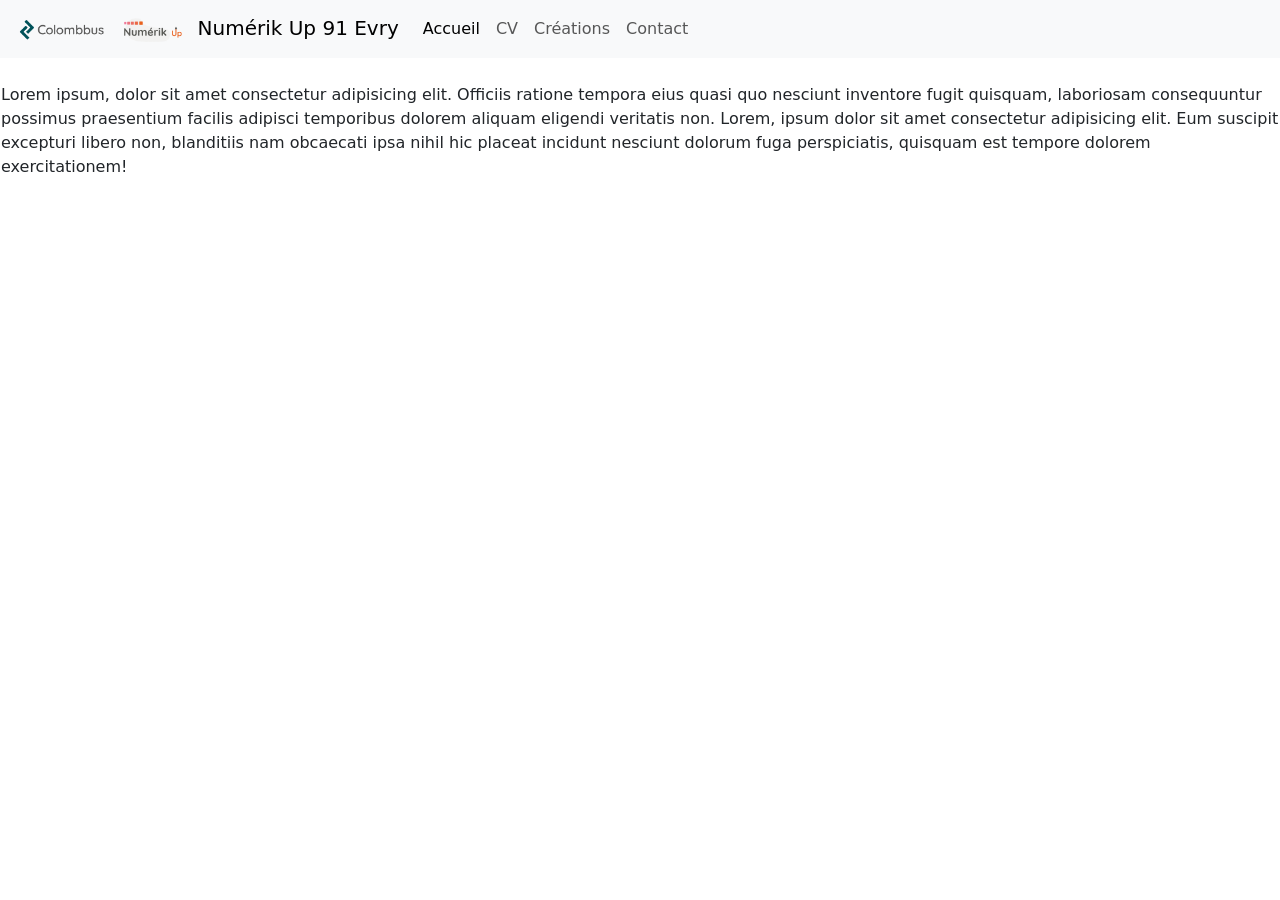
<file: index.html>
<!DOCTYPE html>
<html lang="fr">

<head>
    <meta charset="UTF-8">
    <meta name="viewport" content="width=device-width, initial-scale=1.0">
    <title>Numérik Up</title>
    <link rel="preconnect" href="https://fonts.googleapis.com">
    <link rel="preconnect" href="https://fonts.gstatic.com" crossorigin>
    <link
        href="https://fonts.googleapis.com/css2?family=Nunito:ital,wght@0,200..1000;1,200..1000&family=Poppins:ital,wght@0,100;0,200;0,300;0,400;0,500;0,600;0,700;0,800;0,900;1,100;1,200;1,300;1,400;1,500;1,600;1,700;1,800;1,900&family=Quicksand:wght@300..700&display=swap"
        rel="stylesheet">
    <link href="https://cdn.jsdelivr.net/npm/bootstrap@5.3.8/dist/css/bootstrap.min.css" rel="stylesheet"
        integrity="sha384-sRIl4kxILFvY47J16cr9ZwB07vP4J8+LH7qKQnuqkuIAvNWLzeN8tE5YBujZqJLB" crossorigin="anonymous">
    <link rel="stylesheet" href="https://cdn.jsdelivr.net/npm/bootstrap-icons@1.13.1/font/bootstrap-icons.min.css">
</head>

<body>
    <nav class="navbar navbar-expand-lg bg-body-tertiary">
        <div class="container-fluid">
            <a class="navbar-brand" href="Numerik Up.html">
                <img src="Logos/L_Colombbus_hor_trans (1).png" height="30">
                <img src="Logos/Numerik_Up_principal.png" height="30">
                Numérik Up 91 Evry</a>
            <button class="navbar-toggler" type="button" data-bs-toggle="collapse" data-bs-target="#navbarNav"
                aria-controls="navbarNav" aria-expanded="false" aria-label="Toggle navigation">
                <span class="navbar-toggler-icon"></span>
            </button>
            <div class="collapse navbar-collapse" id="navbarNav">
                <ul class="navbar-nav">
                    <li class="nav-item">
                        <a class="nav-link active" aria-current="page" href="Numerik Up.html">Accueil</a>
                    </li>
                    <li class="nav-item">
                        <a class="nav-link" href="cv.html">CV</a>
                    </li>
                    <li class="nav-item">
                        <a class="nav-link" href="creations.html">Créations</a>
                    </li>
                    <li class="nav-item">
                        <a class="nav-link">Contact</a>
                    </li>
                </ul>
            </div>
        </div>
    </nav>
    <br>
    <table>
        <tr>
            <td>
                <p>
                    Lorem ipsum, dolor sit amet consectetur adipisicing elit. Officiis ratione tempora eius quasi quo
                    nesciunt inventore fugit quisquam, laboriosam consequuntur possimus praesentium facilis adipisci
                    temporibus dolorem aliquam eligendi veritatis non.
                    Lorem, ipsum dolor sit amet consectetur adipisicing elit. Eum suscipit excepturi libero non,
                    blanditiis nam obcaecati ipsa nihil hic placeat incidunt nesciunt dolorum fuga perspiciatis,
                    quisquam est tempore dolorem exercitationem!
                </p>
            </td>
        </tr>
    </table>


</body>

</html>
</file>
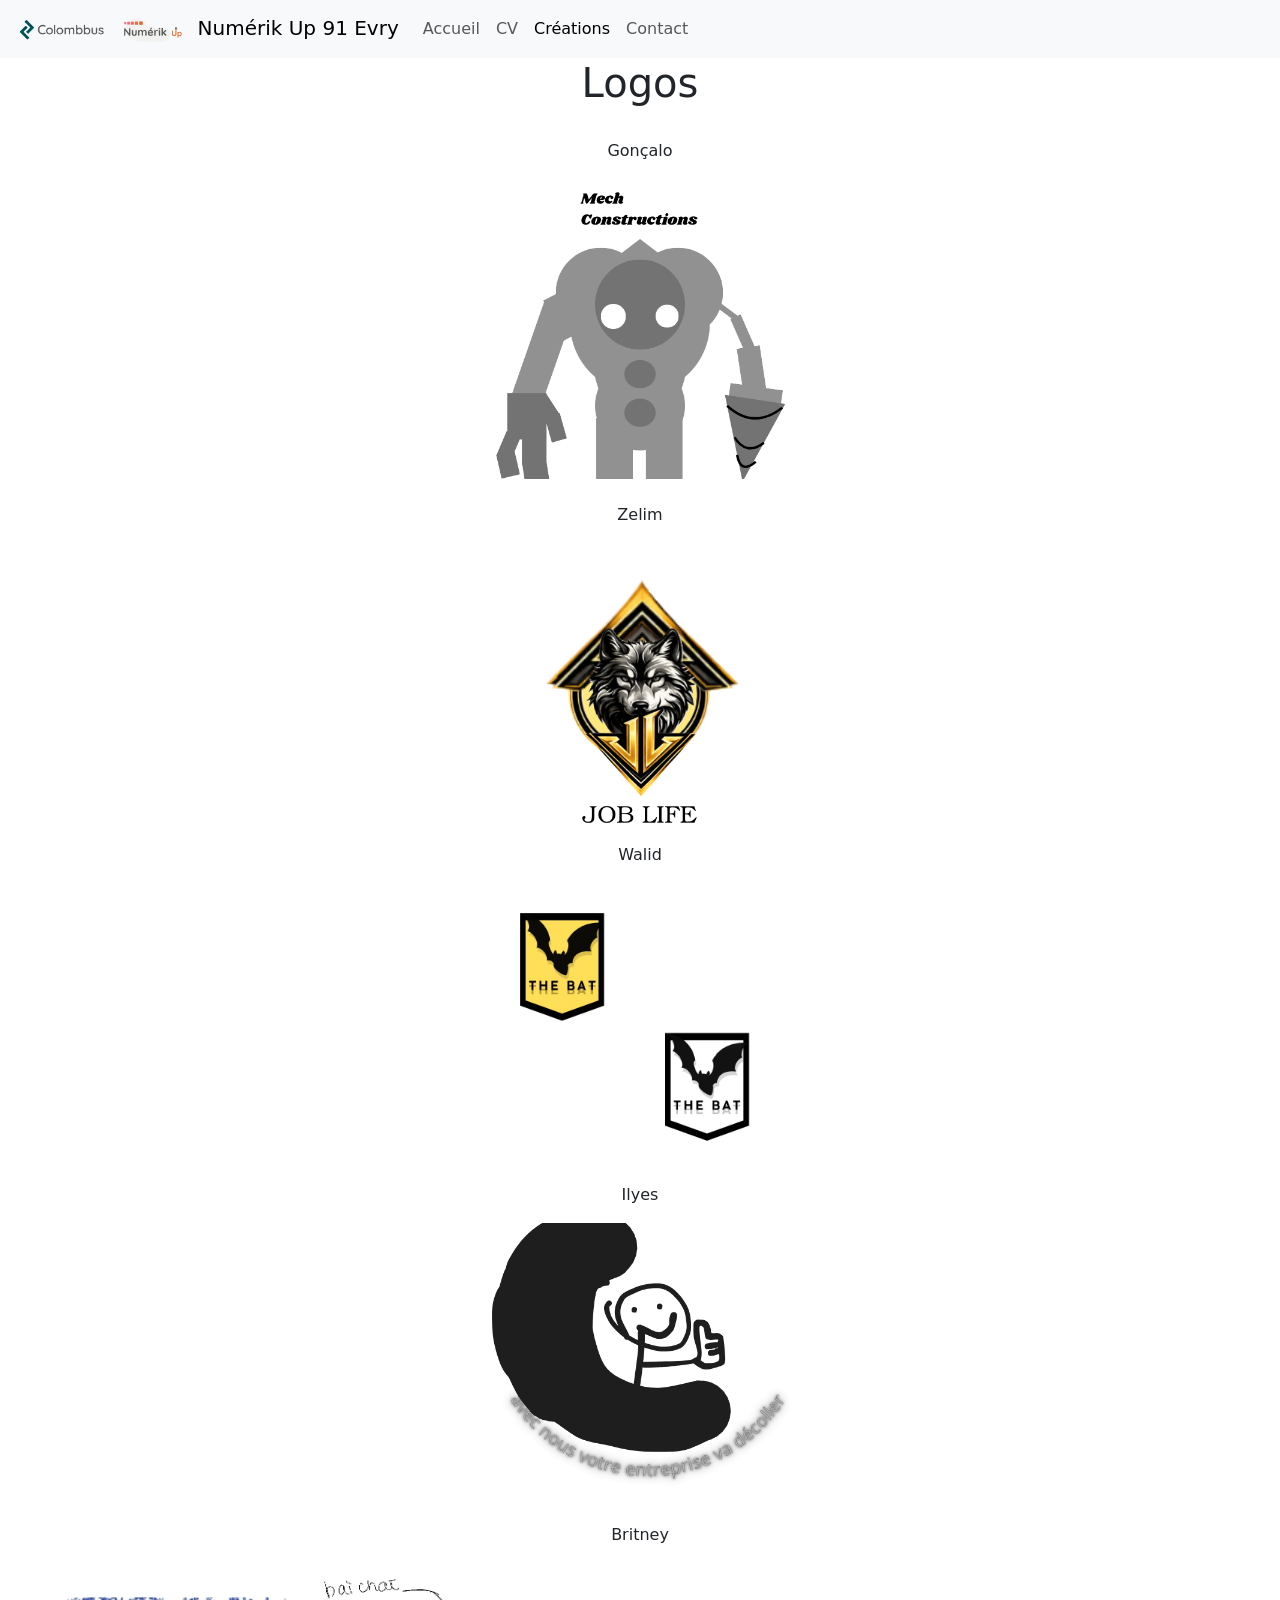
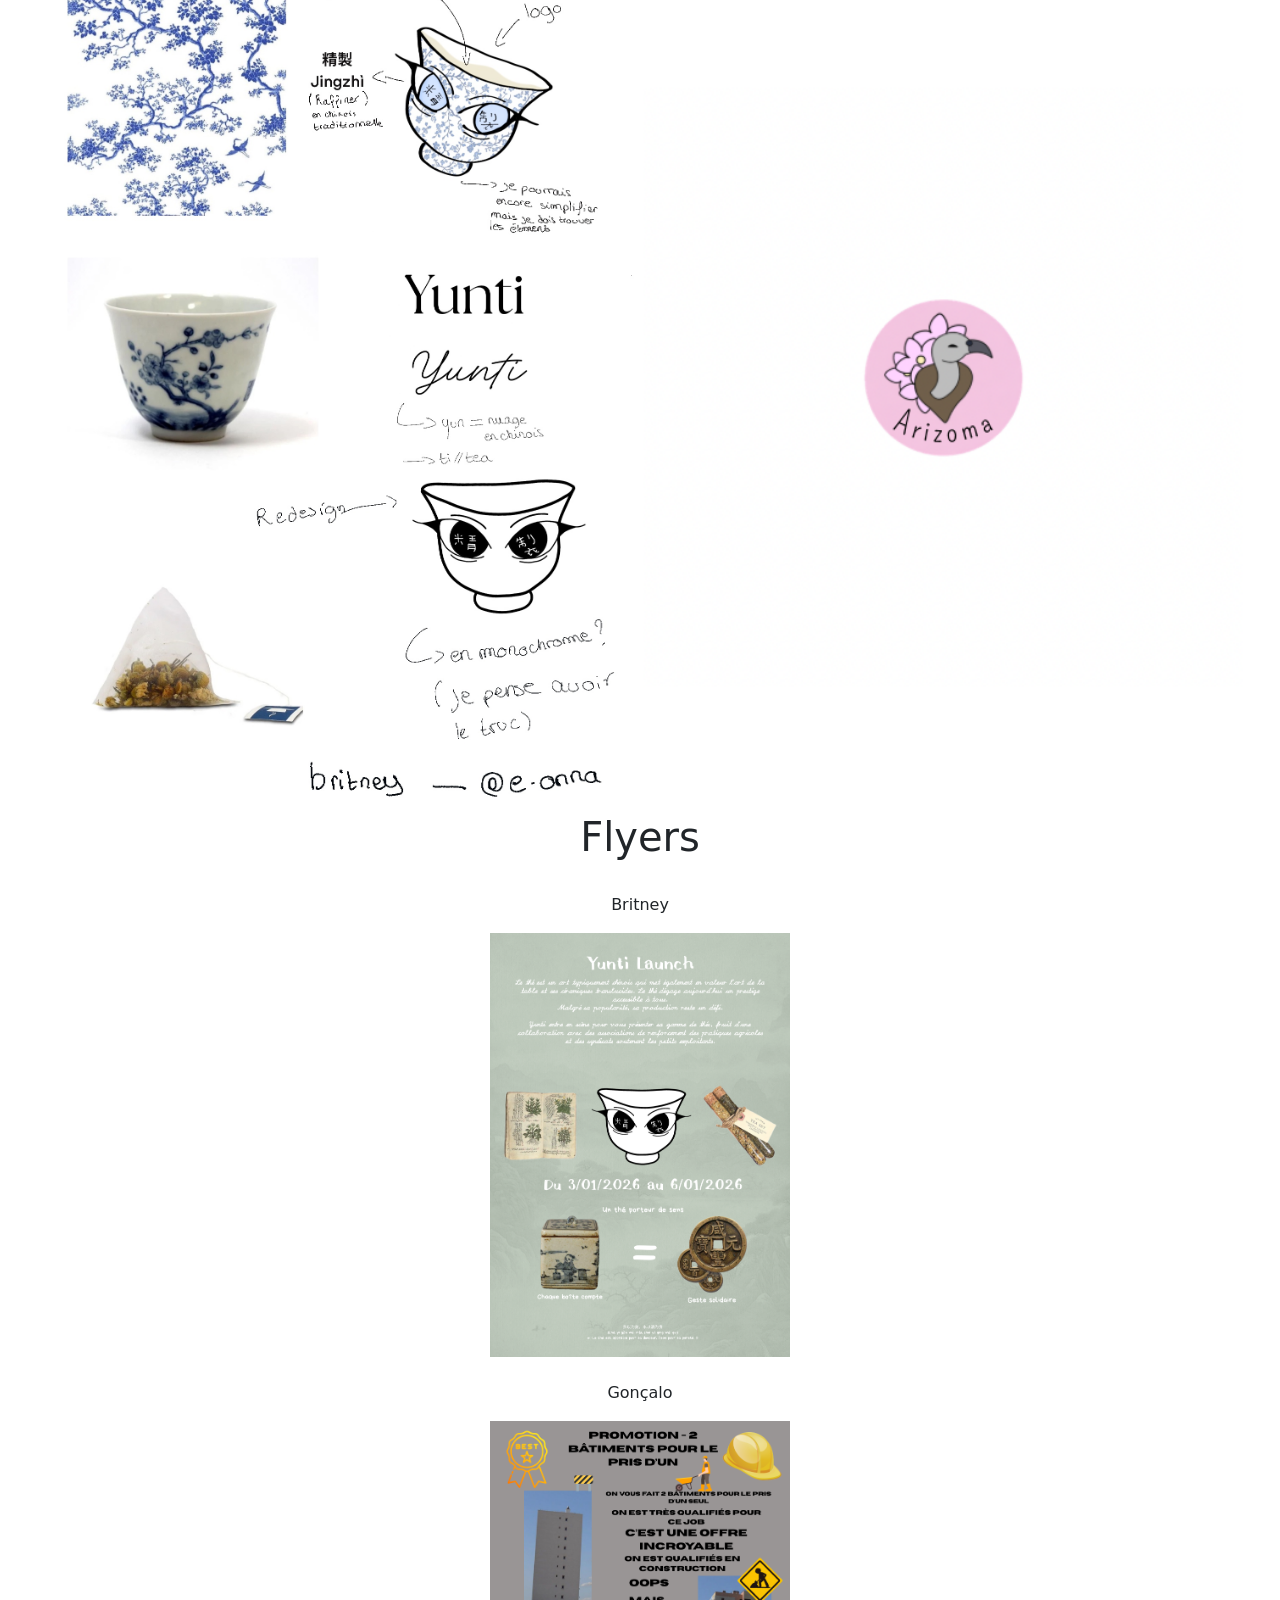
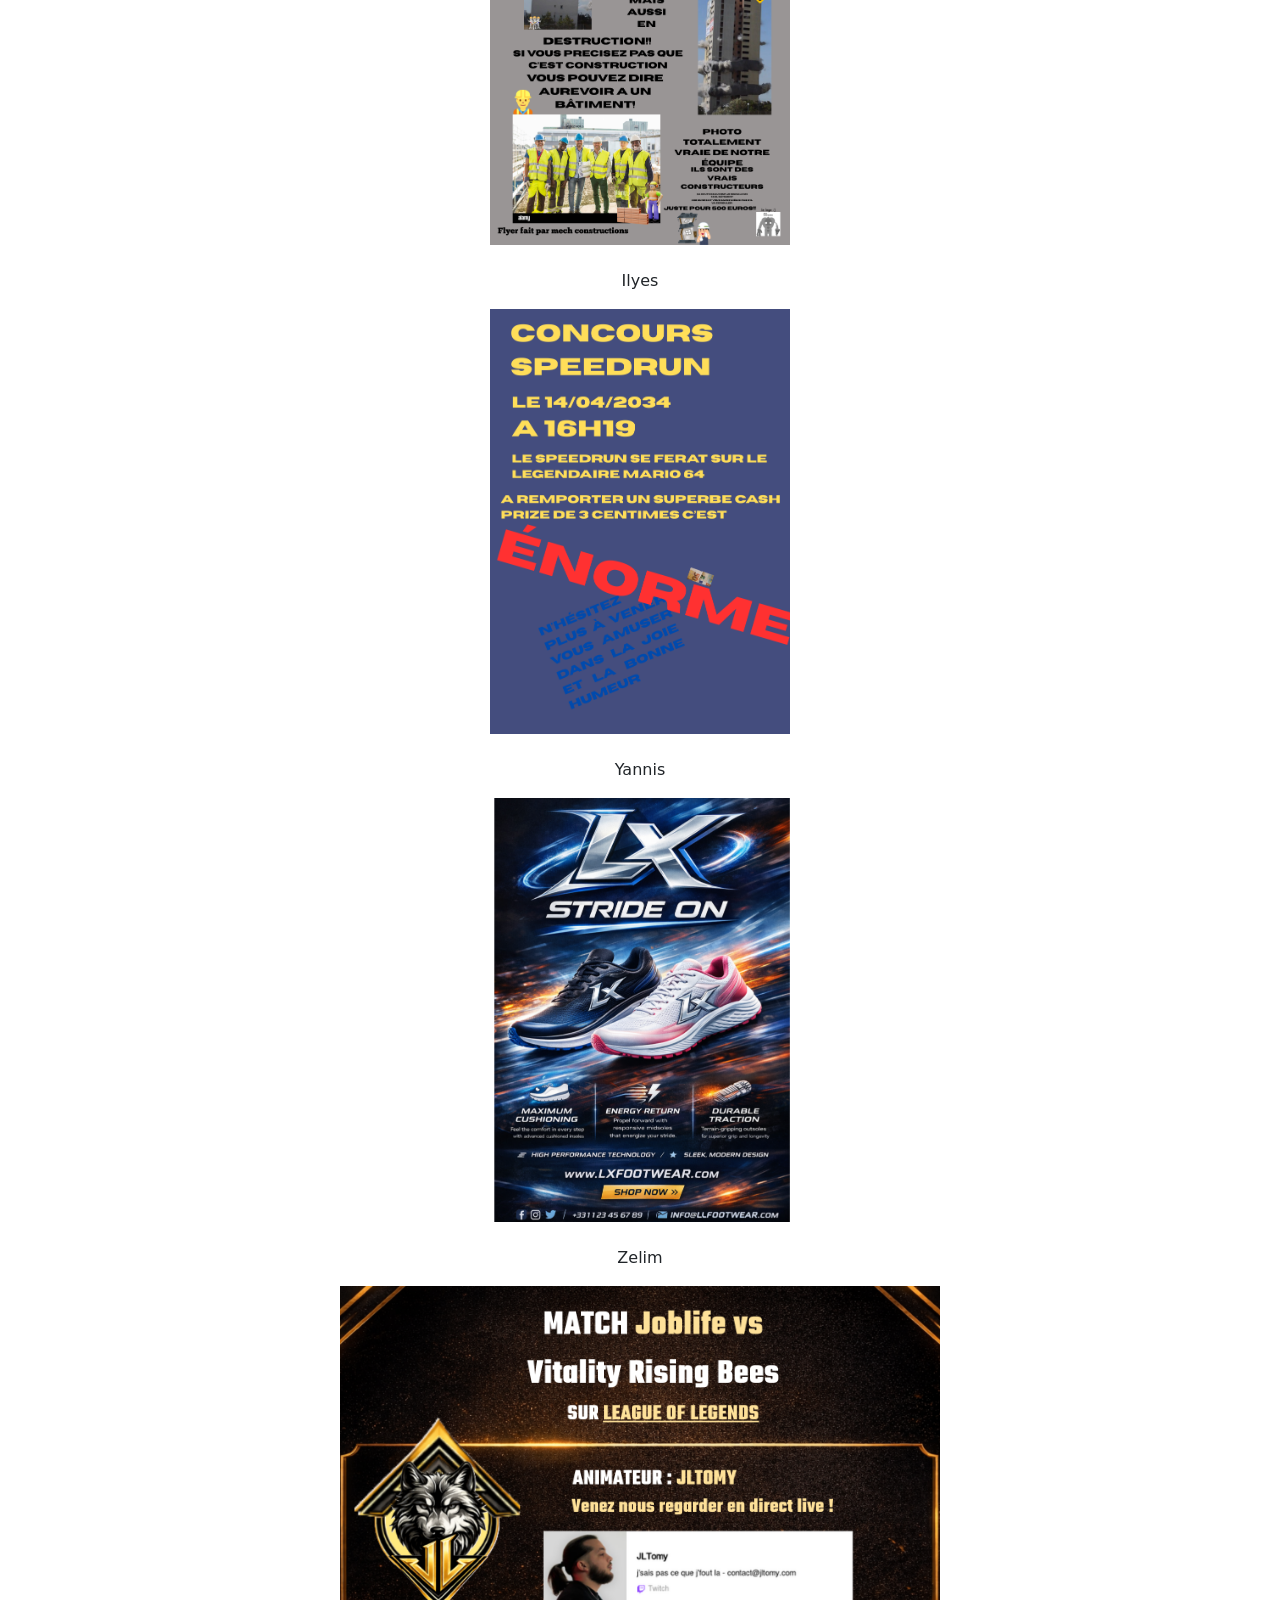
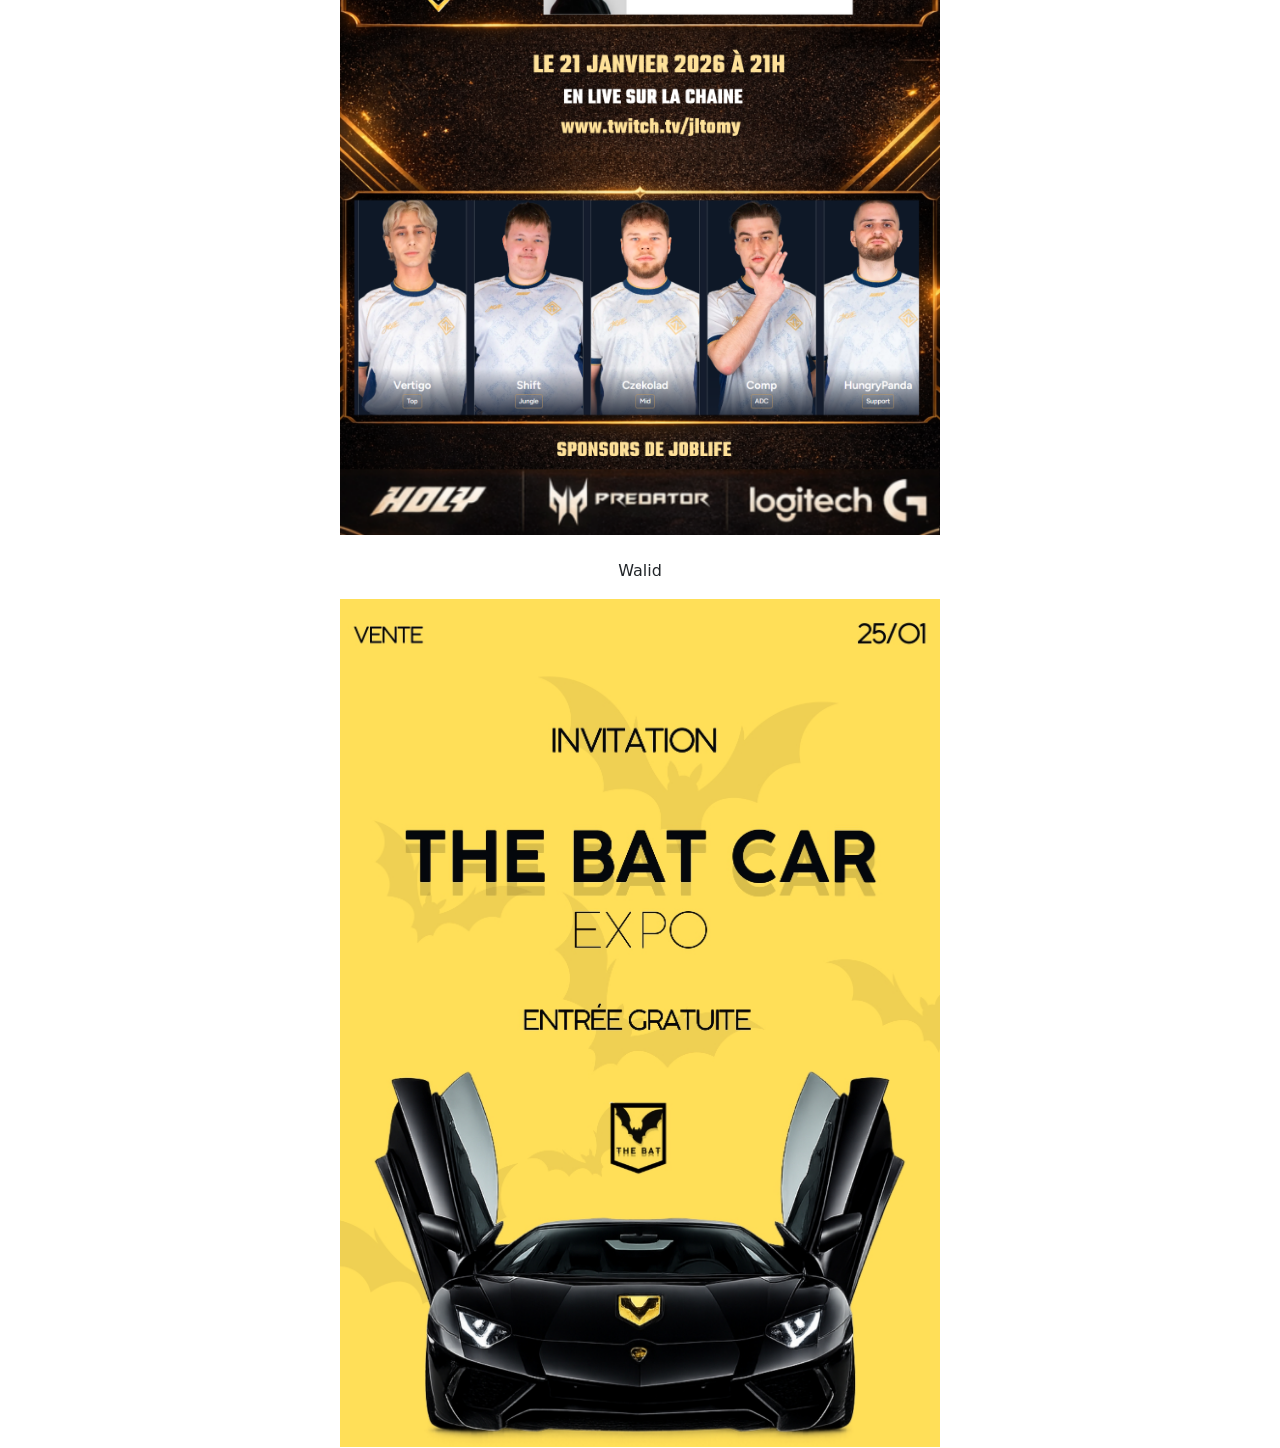
<file: creations.html>
<!DOCTYPE html>
<html lang="fr">

<head>
    <meta charset="UTF-8">
    <meta name="viewport" content="width=device-width, initial-scale=1.0">
    <title>Créations</title>
    <link href="https://cdn.jsdelivr.net/npm/bootstrap@5.3.8/dist/css/bootstrap.min.css" rel="stylesheet"
        integrity="sha384-sRIl4kxILFvY47J16cr9ZwB07vP4J8+LH7qKQnuqkuIAvNWLzeN8tE5YBujZqJLB" crossorigin="anonymous">
    <link rel="stylesheet" href="https://cdn.jsdelivr.net/npm/bootstrap-icons@1.13.1/font/bootstrap-icons.min.css">
</head>

<body>
    <nav class="navbar navbar-expand-lg bg-body-tertiary">
        <div class="container-fluid">
            <a class="navbar-brand" href="Numerik Up.html">
                <img src="Logos/L_Colombbus_hor_trans (1).png" height="30">
                <img src="Logos/Numerik_Up_principal.png" height="30">
                Numérik Up 91 Evry</a>
            <button class="navbar-toggler" type="button" data-bs-toggle="collapse" data-bs-target="#navbarNav"
                aria-controls="navbarNav" aria-expanded="false" aria-label="Toggle navigation">
                <span class="navbar-toggler-icon"></span>
            </button>
            <div class="collapse navbar-collapse" id="navbarNav">
                <ul class="navbar-nav">
                    <li class="nav-item">
                        <a class="nav-link" href="Numerik Up.html">Accueil</a>
                    </li>
                    <li class="nav-item">
                        <a class="nav-link" href="cv.html">CV</a>
                    </li>
                    <li class="nav-item">
                        <a class="nav-link active" aria-current="page" href="creations.html">Créations</a>
                    </li>
                    <li class="nav-item">
                        <a class="nav-link">Contact</a>
                    </li>
                </ul>
            </div>
        </div>
    </nav>
    <table width="100%" align="center" border="0">
        <tr>
            <td align="center">
                <h1>Logos</h1>
                <br>
                <p>Gonçalo</p>
                <img src="Travaux numerik up/Logo/Gonçalo Logo.png" width=" 300px">
                <br>
                <br>
                <p>Zelim</p>
                <img src="Travaux numerik up/Logo/Zelim JOB LIFE.png" width=" 300px">
                <br>
                <p>Walid</p>
                <img src="Travaux numerik up/Logo/walid THE BAT LOGO.jpg" width=" 300px">
                <br>
                <p>Ilyes</p>
                <img src="Travaux numerik up/Logo/Ilyes/1.png" width=" 300px">
                <br>
                <p>Britney</p>
                <img src="Travaux numerik up/Logo/Britney/image0.jpeg" width=" 600px">
                <img src="Travaux numerik up/Logo/Britney/image0.png" width=" 600px">
            </td>
        </tr>
        <tr>
            <td align="center">
                <h1>Flyers</h1>
                <br>
                <p>Britney</p>
                <img src="Travaux numerik up/Flyers - Affiches/Britney image0.png" width=" 300px">
                <br>
                <br>
                <p>Gonçalo</p>
                <img src="Travaux numerik up/Flyers - Affiches/Gonçalo PROMOTION - 2 Bâtiments pour le pris d’un.png"
                    width=" 300px">
                <br>
                <br>
                <p>Ilyes</p>
                <img src="Travaux numerik up/Flyers - Affiches/Ilyes recherche graphiste.png" width=" 300px">
                <br>
                <br>
                <p>Yannis</p>
                <img src="Travaux numerik up/Flyers - Affiches/Yannis Ajouter un sous-titre_20260121_113907_0000.png"
                    width=" 300px">
                <br>
                <br>
                <p>Zelim</p>
                <img src="Travaux numerik up/Flyers - Affiches/Zelim/Zelim MATCH Joblife vs Vitality Rising Bees.png"
                    width=" 600px">
                <br>
                <br>
                <p>Walid</p>
                <img src="Travaux numerik up/Flyers - Affiches/Walid FLYER THE BAT.jpg" width=" 600px">
            </td>
        </tr>
    </table>

</body>

</html>
</file>
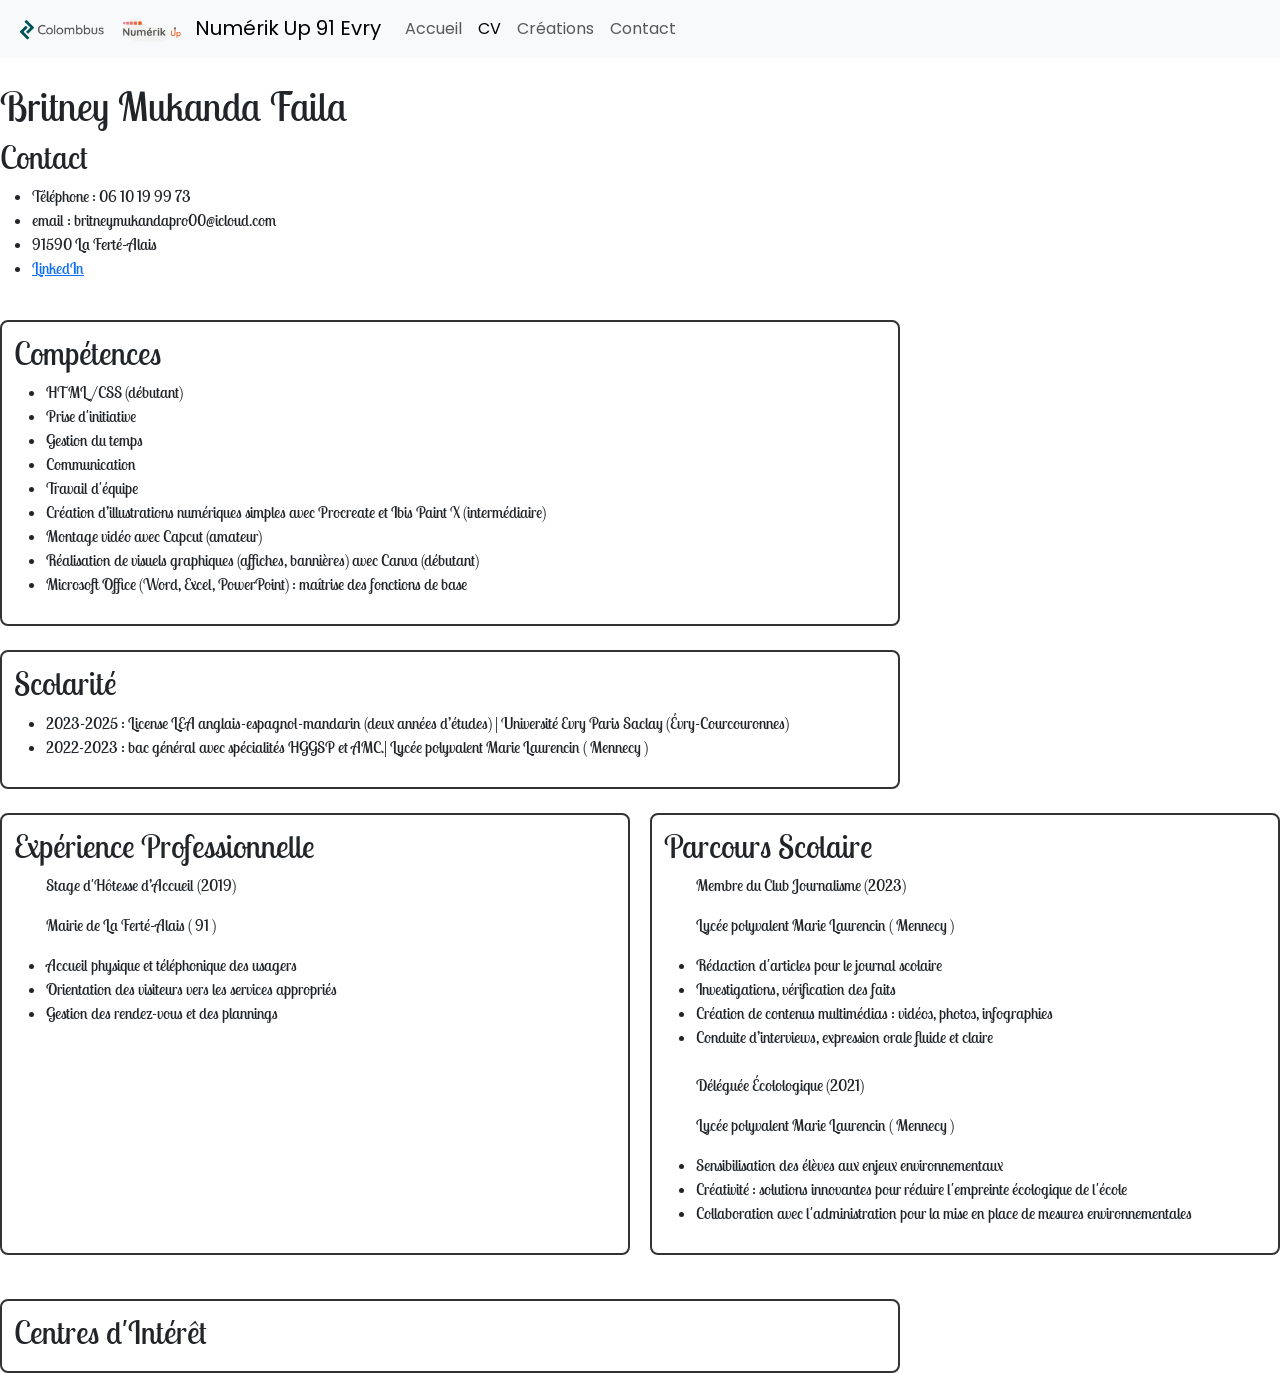
<file: CV/Britney cv2.html>
<!DOCTYPE html>
<html lang="fr">

<head>
  <meta charset="UTF-8">
  <meta name="viewport" content="width=device-width, initial-scale=1.0">
  <link rel="preconnect" href="https://fonts.googleapis.com">
  <link rel="preconnect" href="https://fonts.gstatic.com" crossorigin>
  <link
    href="https://fonts.googleapis.com/css2?family=Poppins:ital,wght@0,100;0,200;0,300;0,400;0,500;0,600;0,700;0,800;0,900;1,100;1,200;1,300;1,400;1,500;1,600;1,700;1,800;1,900&display=swap"
    rel="stylesheet">
  <link href="https://cdn.jsdelivr.net/npm/bootstrap@5.3.8/dist/css/bootstrap.min.css" rel="stylesheet"
    integrity="sha384-sRIl4kxILFvY47J16cr9ZwB07vP4J8+LH7qKQnuqkuIAvNWLzeN8tE5YBujZqJLB" crossorigin="anonymous">
  <link rel="stylesheet" href="https://cdn.jsdelivr.net/npm/bootstrap-icons@1.13.1/font/bootstrap-icons.min.css">
  <style>
    @import url('https://fonts.googleapis.com/css2?family=Lobster+Two&display=swap');

    h1 {
      font-family: 'Lobster Two', cursive;
    }

    body {
      font-family: 'Lobster Two', cursive;
    }

    .encadre {
      border: 2px solid #333;
      padding: 12px;
      border-radius: 8px;
      max-width: 900px;
      background: #fff;
    }

    .encadre h2 {
      margin-top: 0;
    }

    .colonnes {
      display: flex;
      gap: 20px;
      margin-bottom: 20px;
    }

    .colonne {
      flex: 1;
      border: 2px solid #333;
      padding: 12px;
      border-radius: 8px;
      background: #fff;
    }

    .colonne h2 {
      margin-top: 0;
    }
  </style>
  <title> Curriculum vitae </title>
</head>

<body>
  <nav class="navbar navbar-expand-lg bg-body-tertiary" style=font-family:"Poppins">
    <div class="container-fluid">
      <a class="navbar-brand" href="Numerik Up.html">
        <img src="../Logos/L_Colombbus_hor_trans (1).png" height="30">
        <img src="../Logos/Numerik_Up_principal.png" height="30">
        Numérik Up 91 Evry</a>
      <button class="navbar-toggler" type="button" data-bs-toggle="collapse" data-bs-target="#navbarNav"
        aria-controls="navbarNav" aria-expanded="false" aria-label="Toggle navigation">
        <span class="navbar-toggler-icon"></span>
      </button>
      <div class="collapse navbar-collapse" id="navbarNav">
        <ul class="navbar-nav">
          <li class="nav-item">
            <a class="nav-link" href="../Numerik Up.html">Accueil</a>
          </li>
          <li class="nav-item">
            <a class="nav-link active" aria-current="page" href="../cv.html">CV</a>
          </li>
          <li class="nav-item">
            <a class="nav-link" href="../creations.html">Créations</a>
          </li>
          <li class="nav-item">
            <a class="nav-link">Contact</a>
          </li>
        </ul>
      </div>
    </div>
  </nav>
  <br>
  <h1> Britney Mukanda Faila </h1>

  <h2> Contact </h2>
  <ul>
    <li>Téléphone : 06 10 19 99 73
    <li> email : britneymukandapro00@icloud.com
    <li> 91590 La Ferté-Alais</li>
    <li> <a
        href="https://www.linkedin.com/in/britney-mukanda-faila-95ba30374?utm_source=share&utm_campaign=share_via&utm_content=profile&utm_medium=ios_app">LinkedIn</a>
    </li>
  </ul><br>


  <div class="encadre">
    <h2>Compétences</h2>
    <ul>
      <li>HTML/CSS (débutant)</li>
      <li>Prise d'initiative</li>
      <li>Gestion du temps</li>
      <li>Communication</li>
      <li>Travail d'équipe</li>
      <li>Création d’illustrations numériques simples avec Procreate et Ibis Paint X (intermédiaire)</li>
      <li>Montage vidéo avec Capcut (amateur)</li>
      <li>Réalisation de visuels graphiques (affiches, bannières) avec Canva (débutant)</li>
      <li>Microsoft Office (Word, Excel, PowerPoint) : maîtrise des fonctions de base </li>
    </ul>
  </div><br>

  <div class="encadre">
    <h2> Scolarité </h2>

    <ul>
      <li> 2023-2025 : License LEA anglais-espagnol-mandarin (deux années d’études) | Université Evry Paris Saclay
        (Évry-Courcouronnes) </li>
      <li> 2022-2023 : bac général avec spécialités HGGSP et AMC.| Lycée polyvalent Marie Laurencin ( Mennecy ) </li>
    </ul>
  </div><br>
  <div class="colonnes">
    <div class="colonne">
      <h2>Expérience Professionnelle</h2>
      <ul>
        <p> Stage d'Hôtesse d’Accueil (2019) </p>
        <p>Mairie de La Ferté-Alais ( 91 )</p>
        <li> Accueil physique et téléphonique des usagers </li>
        <li> Orientation des visiteurs vers les services appropriés </li>
        <li> Gestion des rendez-vous et des plannings </li>
      </ul>
    </div>

    <div class="colonne">
      <h2>Parcours Scolaire</h2>
      <ul>
        <p>Membre du Club Journalisme (2023)</p>
        <p>Lycée polyvalent Marie Laurencin ( Mennecy )</p>
        <li> Rédaction d'articles pour le journal scolaire </li>
        <li> Investigations, vérification des faits </li>
        <li> Création de contenus multimédias :
          vidéos, photos, infographies </li>
        <li> Conduite d’interviews, expression orale
          fluide et claire </li><br>
        <p>Déléguée Écolologique (2021)</p>
        <p>Lycée polyvalent Marie Laurencin ( Mennecy )</p>
        <li> Sensibilisation des élèves aux enjeux environnementaux </li>
        <li> Créativité : solutions innovantes pour réduire l'empreinte écologique de l'école </li>
        <li> Collaboration avec l'administration pour la mise en place de mesures environnementales </li>
      </ul>
    </div>
  </div><br>
  <div class="encadre">
    <h2> Centres d'Intérêt </h2>
</body>

</html>
</file>
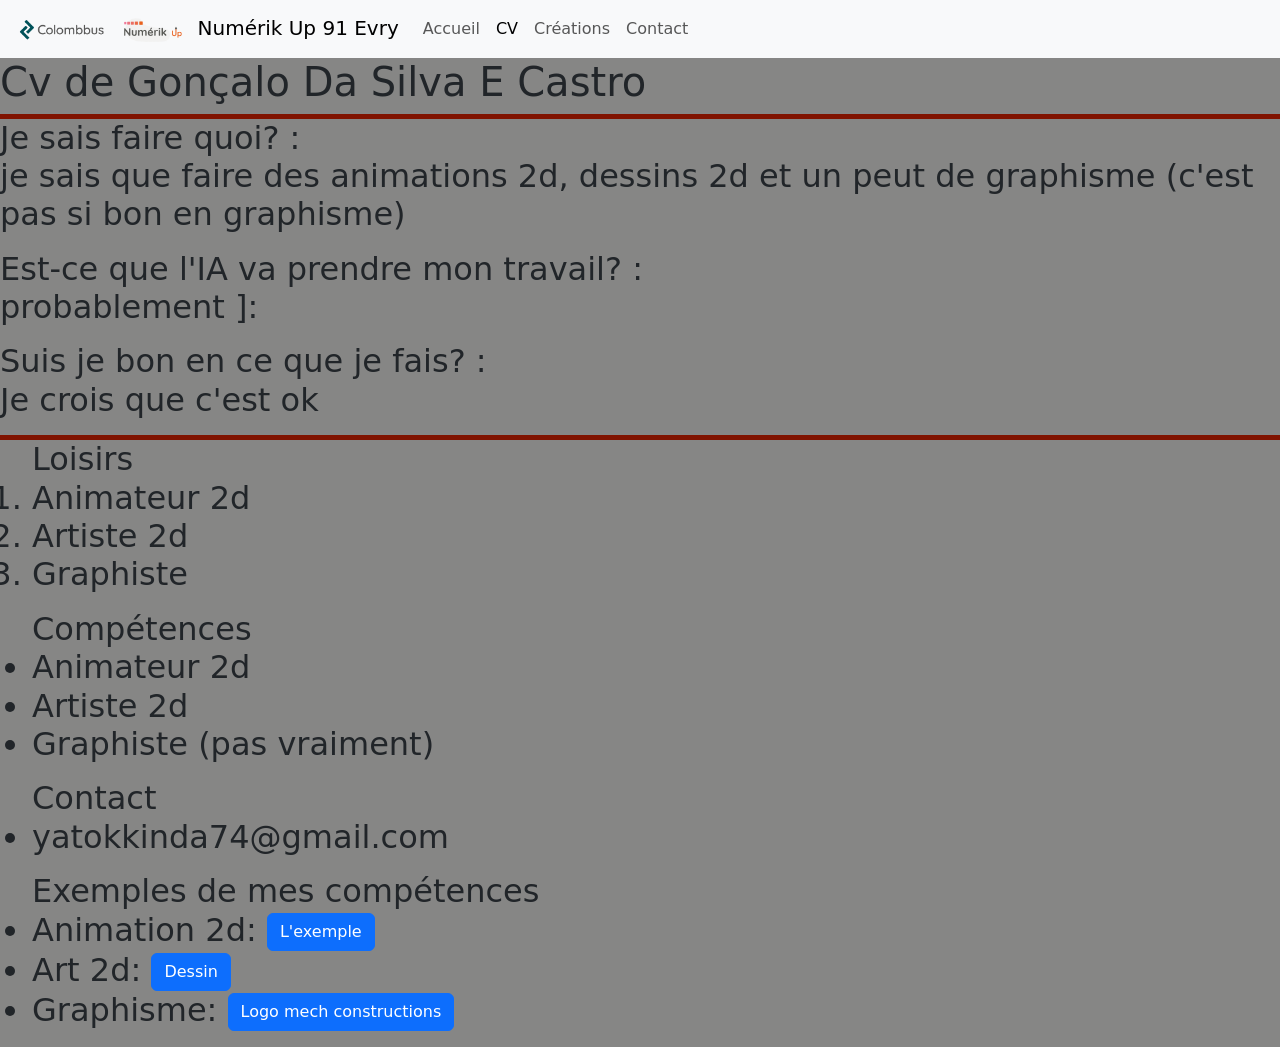
<file: CV/CV Gonçalo.html>
<!DOCTYPE html>
<html lang="fr">

<head>
    <meta charset="UTF-8">
    <meta name="viewport" content="width=device-width, initial-scale=1.0">
    <title>Cv</title>
    <link rel="preconnect" href="https://fonts.googleapis.com">
    <link rel="preconnect" href="https://fonts.gstatic.com" crossorigin>
    <link
        href="https://fonts.googleapis.com/css2?family=Poppins:ital,wght@0,100;0,200;0,300;0,400;0,500;0,600;0,700;0,800;0,900;1,100;1,200;1,300;1,400;1,500;1,600;1,700;1,800;1,900&display=swap"
        rel="stylesheet">
    <link href="https://cdn.jsdelivr.net/npm/bootstrap@5.3.8/dist/css/bootstrap.min.css" rel="stylesheet"
        integrity="sha384-sRIl4kxILFvY47J16cr9ZwB07vP4J8+LH7qKQnuqkuIAvNWLzeN8tE5YBujZqJLB" crossorigin="anonymous">
    <link rel="stylesheet" href="https://cdn.jsdelivr.net/npm/bootstrap-icons@1.13.1/font/bootstrap-icons.min.css">
    <style>
        .box {
            border-top: 5px solid rgb(128, 19, 0);
        }
    </style>
</head>

<header>
    <nav class="navbar navbar-expand-lg bg-body-tertiary">
        <div class="container-fluid">
            <a class="navbar-brand" href="Numerik Up.html">
                <img src="../Logos/L_Colombbus_hor_trans (1).png" height="30">
                <img src="../Logos/Numerik_Up_principal.png" height="30">
                Numérik Up 91 Evry</a>
            <button class="navbar-toggler" type="button" data-bs-toggle="collapse" data-bs-target="#navbarNav"
                aria-controls="navbarNav" aria-expanded="false" aria-label="Toggle navigation">
                <span class="navbar-toggler-icon"></span>
            </button>
            <div class="collapse navbar-collapse" id="navbarNav">
                <ul class="navbar-nav">
                    <li class="nav-item">
                        <a class="nav-link" href="../Numerik Up.html">Accueil</a>
                    </li>
                    <li class="nav-item">
                        <a class="nav-link active" aria-current="page" href="../cv.html">CV</a>
                    </li>
                    <li class="nav-item">
                        <a class="nav-link" href="../creations.html">Créations</a>
                    </li>
                    <li class="nav-item">
                        <a class="nav-link">Contact</a>
                    </li>
                </ul>
            </div>
        </div>
    </nav>
</header>

<body style="background-color:rgba(123, 123, 122, 0.911);">


    </h1>
    </div>
    <div>
        <h1> Cv de Gonçalo Da Silva E Castro
        </h1>
    </div>
    <h1 style="color: rgb(128, 0, 0);"></h1>
    <div class="box"></div>
    <div>
        <h2>Je sais faire quoi? :
            <p>je sais que faire des animations 2d, dessins 2d et un peut de graphisme (c'est pas si bon en graphisme)
            </p>
        </h2>
    </div>


    <div>
        <h2> Est-ce que l'IA va prendre mon travail? :
            <p>probablement ]:</p>
        </h2>
    </div>


    <div>
        <h2> Suis je bon en ce que je fais? :
            <p>Je crois que c'est ok </p>
        </h2>
    </div>

    <h1 style="color: rgb(128, 0, 0);"></h1>
    <div class="box"></div>
    <div>
        <h2>
            <ol>Loisirs
                <li>Animateur 2d</li>
                <li>Artiste 2d</li>
                <li>Graphiste</li>
            </ol>
        </h2>
    </div>

    <div>
        <h2>
            <ul>Compétences
                <li>Animateur 2d </li>
                <li>Artiste 2d</li>
                <li>Graphiste (pas vraiment)</li>
            </ul>
        </h2>
    </div>

    <div>
        <h2>
            <ul>Contact
                <li>yatokkinda74@gmail.com</li>
            </ul>
        </h2>
    </div>
    <div>

        <h2>
            <ul>Exemples de mes compétences
                <li>
                    <link> Animation 2d: <a class="btn btn-primary" href="https://www.youtube.com/watch?v=KiG_D72q58c"
                        target="blank" role="button">L'exemple</a>
                </li>
                <li>
                    <link> Art 2d: <a class="btn btn-primary" href="dessin.png" target="blank" role="button">Dessin</a>
                </li>
                <li>
                    <link>Graphisme: <a class="btn btn-primary" href="../Travaux numerik up/Logo/Gonçalo Logo.png"
                        target="blank" role="button">Logo mech constructions</a>
                </li>
            </ul>

        </h2>
    </div>




</body>

</html>
</file>
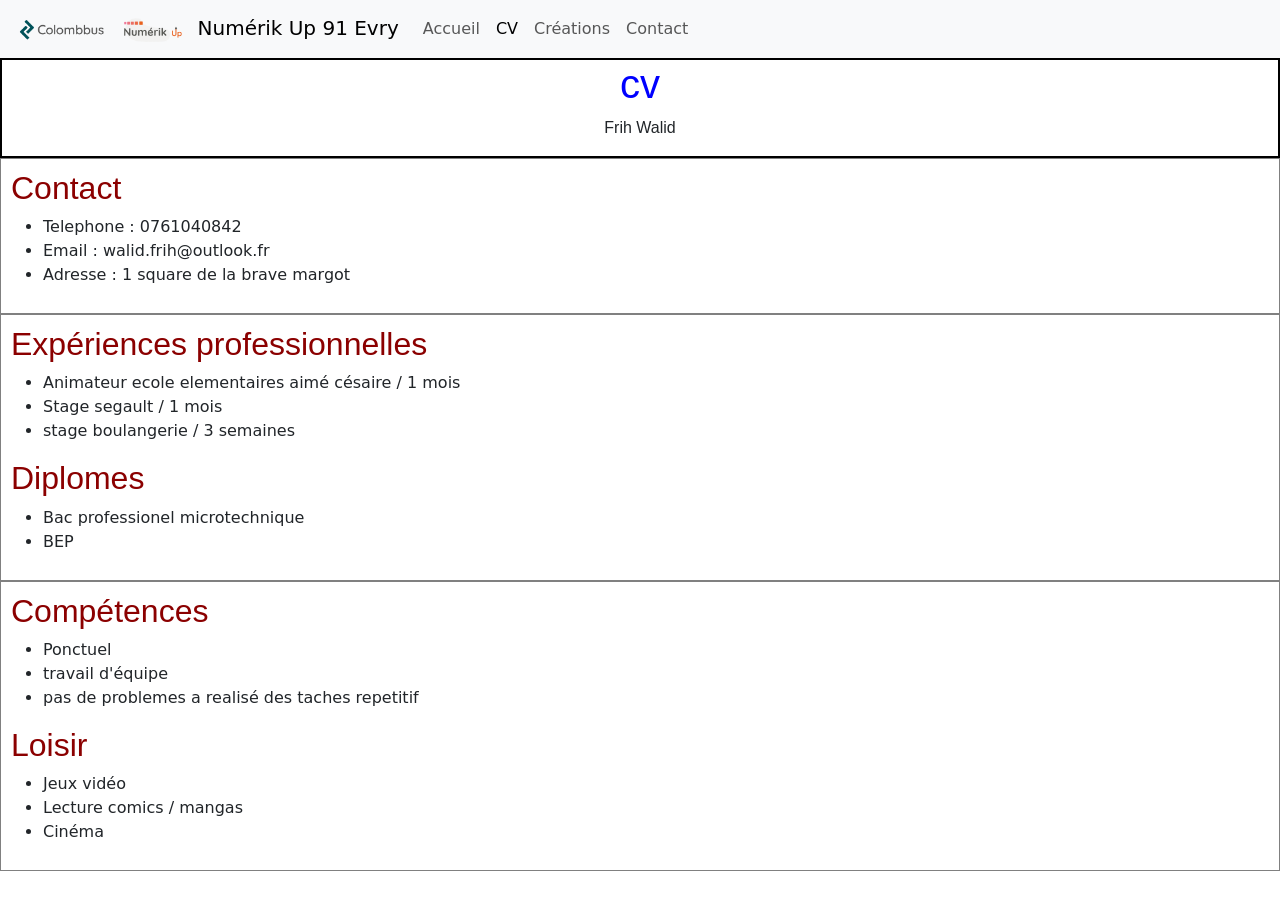
<file: CV/Walid cv.html>
<!DOCTYPE html>
<html lang="en">

<head>
    <meta charset="UTF-8">
    <meta name="viewport" content="width=device-width, initial-scale=1.0">
    <link rel="preconnect" href="https://fonts.googleapis.com">
    <link rel="preconnect" href="https://fonts.gstatic.com" crossorigin>
    <link href="https://fonts.googleapis.com/css2?family=Roboto+Slab:wght@100..900&display=swap" rel="stylesheet">
    <link rel="preconnect" href="https://fonts.googleapis.com">
    <link rel="preconnect" href="https://fonts.gstatic.com" crossorigin>
    <link
        href="https://fonts.googleapis.com/css2?family=Poppins:ital,wght@0,100;0,200;0,300;0,400;0,500;0,600;0,700;0,800;0,900;1,100;1,200;1,300;1,400;1,500;1,600;1,700;1,800;1,900&display=swap"
        rel="stylesheet">
    <link href="https://cdn.jsdelivr.net/npm/bootstrap@5.3.8/dist/css/bootstrap.min.css" rel="stylesheet"
        integrity="sha384-sRIl4kxILFvY47J16cr9ZwB07vP4J8+LH7qKQnuqkuIAvNWLzeN8tE5YBujZqJLB" crossorigin="anonymous">
    <link rel="stylesheet" href="https://cdn.jsdelivr.net/npm/bootstrap-icons@1.13.1/font/bootstrap-icons.min.css">
    <title>cv</title>
    <style>
        p {
            font-family: Verdana, Geneva, Tahoma, sans-serif;
        }

        h2 {
            font-family: Arial, Helvetica, sans-serif;
        }

        h2 {
            color: darkred;
        }

        h1 {
            font-family: Impact, Haettenschweiler, 'Arial Narrow Bold', sans-serif;
        }

        h1 {
            color: blue;
        }
    </style>
</head>

<body>
    <nav class="navbar navbar-expand-lg bg-body-tertiary">
        <div class="container-fluid">
            <a class="navbar-brand" href="Numerik Up.html">
                <img src="../Logos/L_Colombbus_hor_trans (1).png" height="30">
                <img src="../Logos/Numerik_Up_principal.png" height="30">
                Numérik Up 91 Evry</a>
            <button class="navbar-toggler" type="button" data-bs-toggle="collapse" data-bs-target="#navbarNav"
                aria-controls="navbarNav" aria-expanded="false" aria-label="Toggle navigation">
                <span class="navbar-toggler-icon"></span>
            </button>
            <div class="collapse navbar-collapse" id="navbarNav">
                <ul class="navbar-nav">
                    <li class="nav-item">
                        <a class="nav-link" href="../Numerik Up.html">Accueil</a>
                    </li>
                    <li class="nav-item">
                        <a class="nav-link active" aria-current="page" href="../cv.html">CV</a>
                    </li>
                    <li class="nav-item">
                        <a class="nav-link" href="../creations.html">Créations</a>
                    </li>
                    <li class="nav-item">
                        <a class="nav-link">Contact</a>
                    </li>
                </ul>
            </div>
        </div>
    </nav>
    <div style="border: 2px solid black;">
        <h1 style="text-align: center;">cv</h1>
        <p style="text-align: center;">Frih Walid</p>
    </div>
    <div>
        <table border="1" cellpadding="10" cellspacing="0" width="100%">
            <tr>
                <td>
                    <h2>Contact</h2>
                    <ul>
                        <li>Telephone : 0761040842</li>
                        <li>Email : walid.frih@outlook.fr</li>
                        <li>Adresse : 1 square de la brave margot </li>
                    </ul>
                </td>
            </tr>
        </table>

    </div>
    <div>
        <table border="1" cellpadding="10" cellspacing="0" width="100%">
            <tr>
                <td>
                    <h2>Expériences professionnelles</h2>
                    <ul>
                        <li>Animateur ecole elementaires aimé césaire / 1 mois</li>
                        <li>Stage segault / 1 mois </li>
                        <li>stage boulangerie / 3 semaines </li>
                    </ul>
                    <h2>Diplomes</h2>
                    <ul>
                        <li>Bac professionel microtechnique</li>
                        <li>BEP</li>
                </td>
            </tr>
        </table>
    </div>
    <div>
        <table border="1" cellpadding="10" cellspacing="0" width="100%">
            <tr>
                <td>
                    <h2>Compétences</h2>
                    <ul>
                        <li>Ponctuel</li>
                        <li>travail d'équipe</li>
                        <li>pas de problemes a realisé des taches repetitif </li>
                    </ul>
                    <h2>Loisir</h2>
                    <ul>
                        <li>Jeux vidéo</li>
                        <li>Lecture comics / mangas</li>
                        <li>Cinéma</li>
                    </ul>
    </div>

</body>

</html>
</file>
